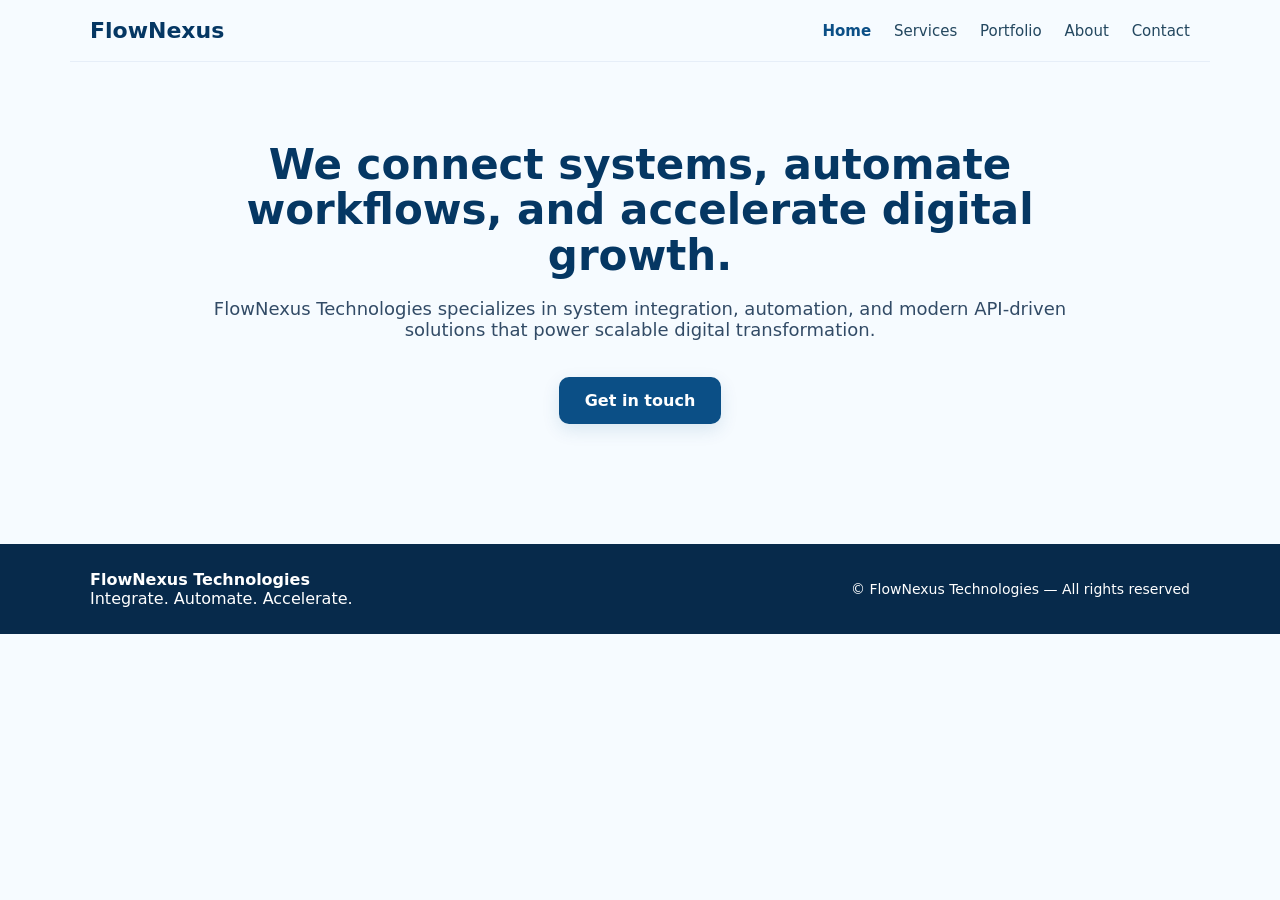
<file: index.html>
<!doctype html>
<html lang="en">
<head>
  <meta charset="utf-8" />
  <meta name="viewport" content="width=device-width, initial-scale=1" />
  <title>FlowNexus Technologies — Integrate. Automate. Accelerate.</title>
  <link rel="stylesheet" href="/flownexus_style.css" />
</head>

<body>
  <!-- HEADER -->
  <header class="site-header" role="banner">
    <div class="container" style="max-width:1100px;margin:0 auto;display:flex;align-items:center;justify-content:space-between;padding:18px 20px;border-bottom:1px solid #e6eef8;">
      <a href="/" style="text-decoration:none;color:#053763;font-weight:700;font-size:22px;">FlowNexus</a>
      <nav class="site-nav" style="font-size:15px;">
        <a href="/" style="margin-right:18px;color:#0b4f86;font-weight:600;text-decoration:none;">Home</a>
        <a href="/services.html" style="margin-right:18px;color:#23475f;text-decoration:none;">Services</a>
        <a href="/portfolio.html" style="margin-right:18px;color:#23475f;text-decoration:none;">Portfolio</a>
        <a href="/about.html" style="margin-right:18px;color:#23475f;text-decoration:none;">About</a>
        <a href="/contact.html" style="color:#23475f;text-decoration:none;">Contact</a>
      </nav>
    </div>
  </header>

  <!-- HERO -->
  <section class="hero anim-hero" style="padding:80px 20px; text-align:center; max-width:900px; margin:auto;">
    <h1 class="anim-hero" style="font-size:42px; color:#053763; line-height:1.08;">
      We connect systems, automate workflows, and accelerate digital growth.
    </h1>

    <p class="anim-hero" style="margin-top:20px; font-size:18px; color:#324b66;">
      FlowNexus Technologies specializes in system integration, automation, and modern API-driven solutions
      that power scalable digital transformation.
    </p>

    <a href="/contact.html" class="btn-primary reveal" 
       style="display:inline-block;margin-top:25px;padding:14px 26px;border-radius:10px;text-decoration:none;">
      Get in touch
    </a>
  </section>

  <!-- FOOTER -->
  <footer style="background:#072a4b;color:#fff;padding:26px 12px;margin-top:40px;">
    <div class="container" style="max-width:1100px;margin:0 auto;display:flex;justify-content:space-between;align-items:center;">
      <div>
        <strong>FlowNexus Technologies</strong><br>
        Integrate. Automate. Accelerate.
      </div>
      <div style="text-align:right;font-size:14px;">
        © FlowNexus Technologies — All rights reserved
      </div>
    </div>
  </footer>

  <script src="/assets/ux.js" defer></script>
</body>
</html>
</file>
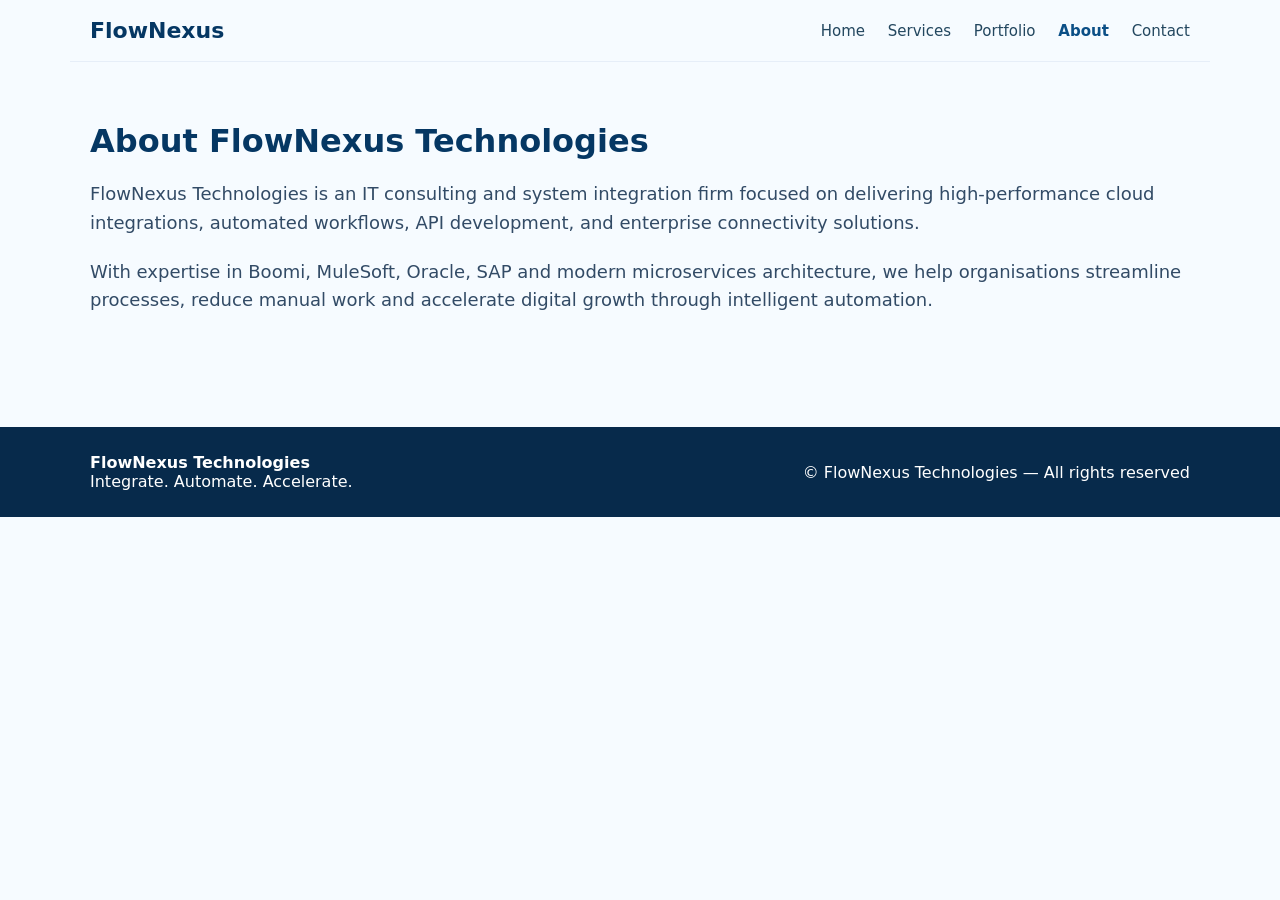
<file: about.html>
<!doctype html>
<html lang="en">
<head>
  <meta charset="utf-8" />
  <meta name="viewport" content="width=device-width, initial-scale=1" />
  <title>About — FlowNexus Technologies</title>
  <link rel="stylesheet" href="/flownexus_style.css" />
</head>

<body>
  <header class="site-header" role="banner">
    <div class="container" style="max-width:1100px;margin:0 auto;display:flex;align-items:center;justify-content:space-between;padding:18px 20px;border-bottom:1px solid #e6eef8;">
      <a href="/" style="text-decoration:none;color:#053763;font-weight:700;font-size:22px;">FlowNexus</a>
      <nav class="site-nav" style="font-size:15px;">
        <a href="/" style="margin-right:18px;color:#23475f;text-decoration:none;">Home</a>
        <a href="/services.html" style="margin-right:18px;color:#23475f;text-decoration:none;">Services</a>
        <a href="/portfolio.html" style="margin-right:18px;color:#23475f;text-decoration:none;">Portfolio</a>
        <a href="/about.html" style="margin-right:18px;color:#0b4f86;font-weight:600;text-decoration:none;">About</a>
        <a href="/contact.html" style="color:#23475f;text-decoration:none;">Contact</a>
      </nav>
    </div>
  </header>

  <section style="padding:60px 20px; max-width:1100px; margin:auto;">
    <h2 style="color:#053763;font-size:32px;margin-bottom:20px;">About FlowNexus Technologies</h2>

    <p class="reveal" style="font-size:18px;color:#324b66;line-height:1.6;">
      FlowNexus Technologies is an IT consulting and system integration firm focused on delivering
      high-performance cloud integrations, automated workflows, API development, and enterprise connectivity solutions.
    </p>

    <p class="reveal stagger-1" style="font-size:18px;color:#324b66;line-height:1.6;margin-top:20px;">
      With expertise in Boomi, MuleSoft, Oracle, SAP and modern microservices architecture, we
      help organisations streamline processes, reduce manual work and accelerate digital growth through intelligent automation.
    </p>
  </section>

  <footer style="background:#072a4b;color:#fff;padding:26px 12px;margin-top:40px;">
    <div class="container" style="max-width:1100px;margin:0 auto;display:flex;justify-content:space-between;align-items:center;">
      <div><strong>FlowNexus Technologies</strong><br> Integrate. Automate. Accelerate.</div>
      <div>© FlowNexus Technologies — All rights reserved</div>
    </div>
  </footer>

  <script src="/assets/ux.js" defer></script>
</body>
</html>
</file>
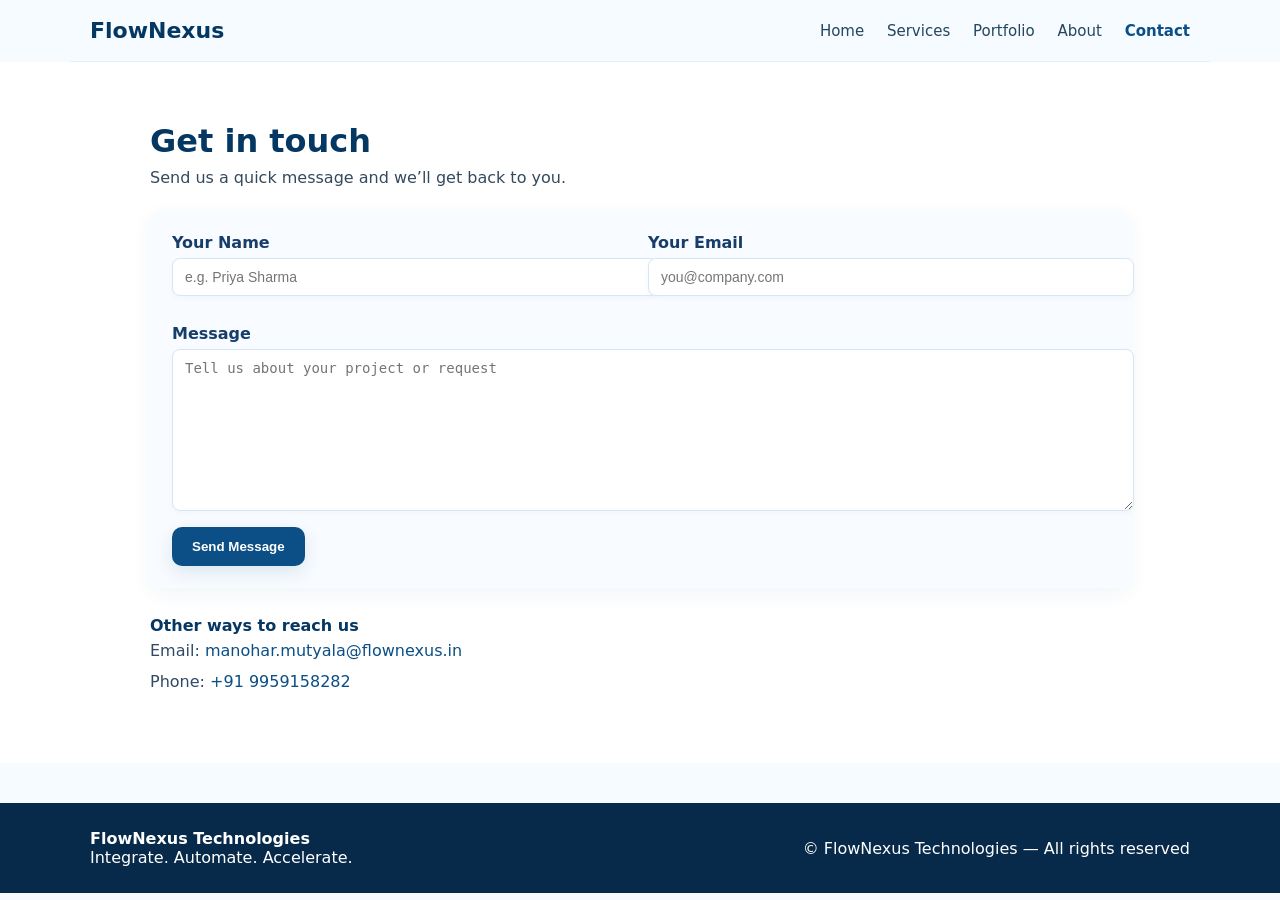
<file: contact.html>
<!doctype html>
<html lang="en">
<head>
  <meta charset="utf-8" />
  <meta name="viewport" content="width=device-width, initial-scale=1" />
  <title>Contact — FlowNexus Technologies</title>
  <link rel="stylesheet" href="/flownexus_style.css" />
</head>

<body>
  <header class="site-header" role="banner">
    <div class="container" style="max-width:1100px;margin:0 auto;display:flex;align-items:center;justify-content:space-between;padding:18px 20px;border-bottom:1px solid #e6eef8;">
      <a href="/" style="text-decoration:none;color:#053763;font-weight:700;font-size:22px;">FlowNexus</a>
      <nav class="site-nav" style="font-size:15px;">
        <a href="/" style="margin-right:18px;color:#23475f;text-decoration:none;">Home</a>
        <a href="/services.html" style="margin-right:18px;color:#23475f;text-decoration:none;">Services</a>
        <a href="/portfolio.html" style="margin-right:18px;color:#23475f;text-decoration:none;">Portfolio</a>
        <a href="/about.html" style="margin-right:18px;color:#23475f;text-decoration:none;">About</a>
        <a href="/contact.html" style="color:#0b4f86;font-weight:600;text-decoration:none;">Contact</a>
      </nav>
    </div>
  </header>

  <main>
    <section class="contact-section reveal" style="padding:60px 16px;">
      <div class="contact-container reveal stagger-1" style="max-width:980px;margin:0 auto;">
        <h2>Get in touch</h2>
        <p class="subtitle">Send us a quick message and we’ll get back to you.</p>

        <form class="contact-form reveal stagger-2" action="https://formspree.io/f/xzznvqrv" method="POST" novalidate>
          <input type="text" name="_honeypot" style="display:none" aria-hidden="true">
          <input type="hidden" name="_next" value="https://flownexus.in/thank-you.html">

          <div class="row">
            <label class="field">
              <span class="field-label">Your Name</span>
              <input class="input" type="text" name="name" required placeholder="e.g. Priya Sharma">
            </label>

            <label class="field">
              <span class="field-label">Your Email</span>
              <input class="input" type="email" name="email" required placeholder="you@company.com">
            </label>
          </div>

          <label class="field">
            <span class="field-label">Message</span>
            <textarea class="textarea" name="message" rows="6" required placeholder="Tell us about your project or request"></textarea>
          </label>

          <div class="form-actions">
            <button class="btn-primary" type="submit">Send Message</button>
          </div>
        </form>

        <aside class="reveal stagger-3" style="margin-top:28px;color:#304a66;">
          <h4 style="margin-bottom:6px;color:#053763;">Other ways to reach us</h4>
          <p>Email: <a href="mailto:manohar.mutyala@flownexus.in">manohar.mutyala@flownexus.in</a></p>
          <p>Phone: <a href="tel:+919959158282">+91 9959158282</a></p>
        </aside>
      </div>
    </section>
  </main>

  <footer style="background:#072a4b;color:#fff;padding:26px 12px;margin-top:40px;">
    <div class="container" style="max-width:1100px;margin:0 auto;display:flex;justify-content:space-between;align-items:center;">
      <div><strong>FlowNexus Technologies</strong><br> Integrate. Automate. Accelerate.</div>
      <div>© FlowNexus Technologies — All rights reserved</div>
    </div>
  </footer>

  <script src="/assets/ux.js" defer></script>
</body>
</html>
</file>
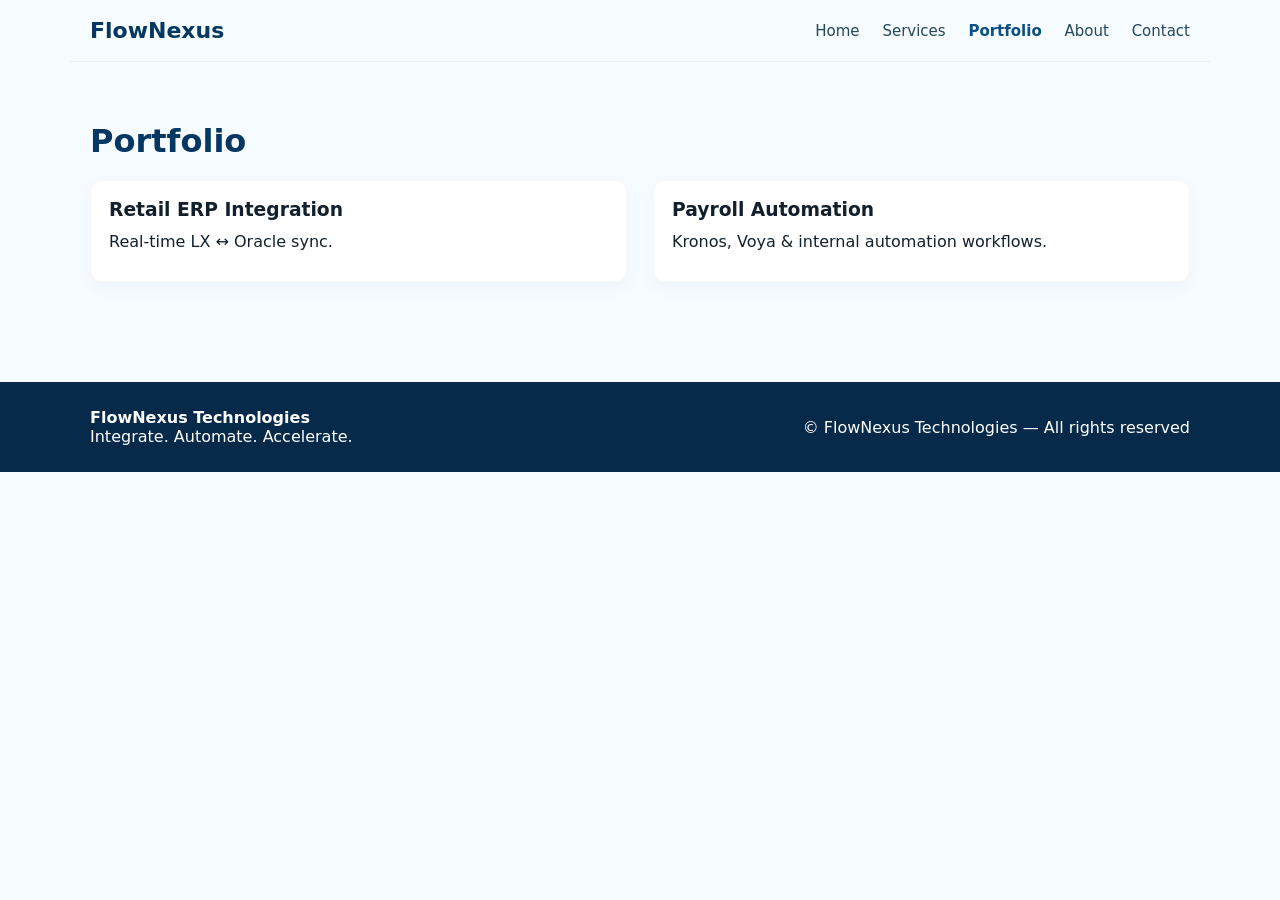
<file: portfolio.html>
<!doctype html>
<html lang="en">
<head>
  <meta charset="utf-8" />
  <meta name="viewport" content="width=device-width, initial-scale=1" />
  <title>Portfolio — FlowNexus Technologies</title>
  <link rel="stylesheet" href="/flownexus_style.css" />
</head>

<body>
  <header class="site-header" role="banner">
    <div class="container" style="max-width:1100px;margin:0 auto;display:flex;align-items:center;justify-content:space-between;padding:18px 20px;border-bottom:1px solid #e6eef8;">
      <a href="/" style="text-decoration:none;color:#053763;font-weight:700;font-size:22px;">FlowNexus</a>
      <nav class="site-nav" style="font-size:15px;">
        <a href="/" style="margin-right:18px;color:#23475f;text-decoration:none;">Home</a>
        <a href="/services.html" style="margin-right:18px;color:#23475f;text-decoration:none;">Services</a>
        <a href="/portfolio.html" style="margin-right:18px;color:#0b4f86;font-weight:600;text-decoration:none;">Portfolio</a>
        <a href="/about.html" style="margin-right:18px;color:#23475f;text-decoration:none;">About</a>
        <a href="/contact.html" style="color:#23475f;text-decoration:none;">Contact</a>
      </nav>
    </div>
  </header>

  <section style="padding:60px 20px; max-width:1100px; margin:auto;">
    <h2 style="color:#053763;font-size:32px;margin-bottom:20px;">Portfolio</h2>

    <div style="display:grid;grid-template-columns:1fr 1fr;gap:26px;">
      <div class="card reveal stagger-1">
        <h3>Retail ERP Integration</h3>
        <p>Real-time LX ↔ Oracle sync.</p>
      </div>

      <div class="card reveal stagger-2">
        <h3>Payroll Automation</h3>
        <p>Kronos, Voya & internal automation workflows.</p>
      </div>
    </div>
  </section>

  <footer style="background:#072a4b;color:#fff;padding:26px 12px;margin-top:40px;">
    <div class="container" style="max-width:1100px;margin:0 auto;display:flex;justify-content:space-between;align-items:center;">
      <div><strong>FlowNexus Technologies</strong><br> Integrate. Automate. Accelerate.</div>
      <div>© FlowNexus Technologies — All rights reserved</div>
    </div>
  </footer>

  <script src="/assets/ux.js" defer></script>
</body>
</html>
</file>
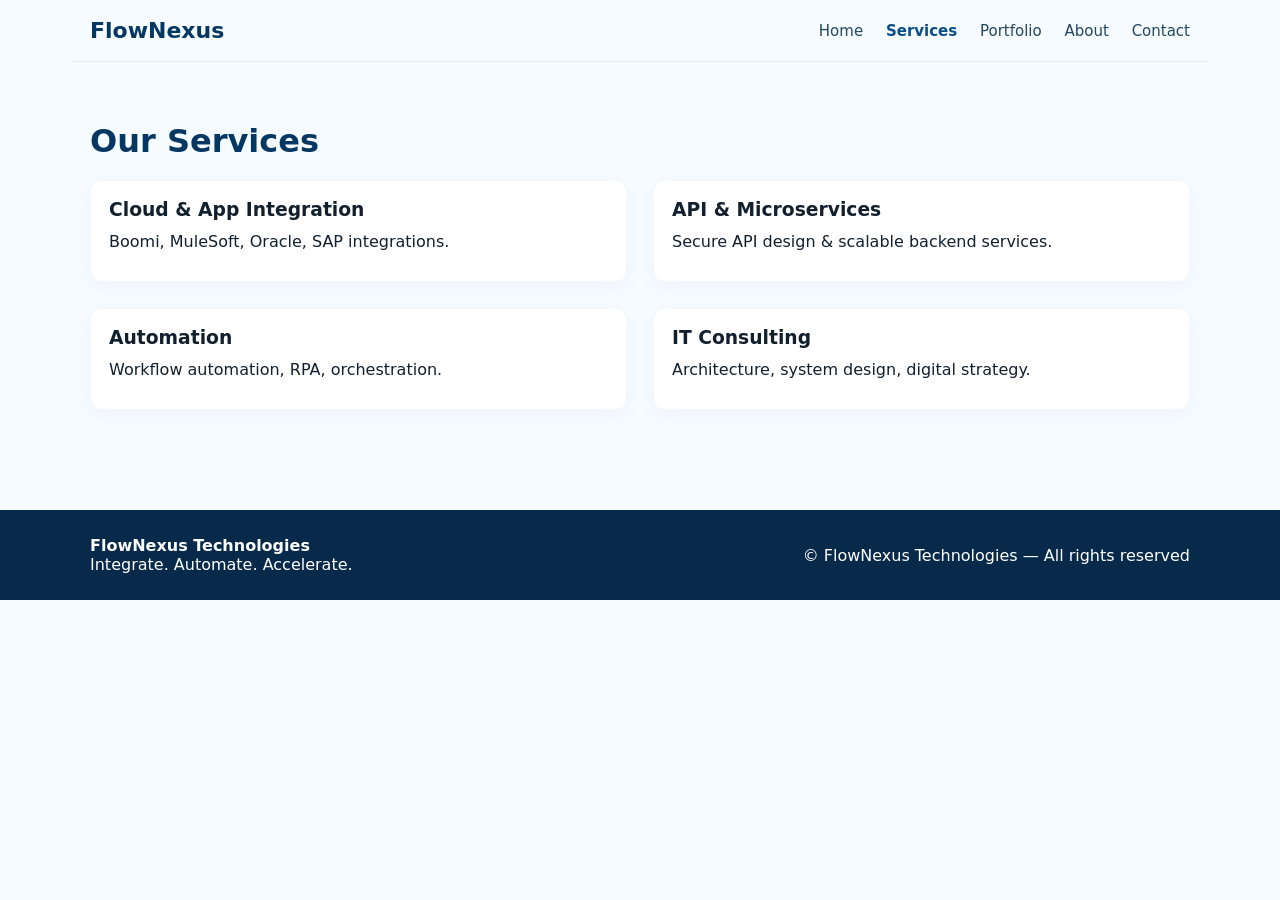
<file: services.html>
<!doctype html>
<html lang="en">
<head>
  <meta charset="utf-8" />
  <meta name="viewport" content="width=device-width, initial-scale=1" />
  <title>Services — FlowNexus Technologies</title>
  <link rel="stylesheet" href="/flownexus_style.css" />
</head>

<body>
  <header class="site-header" role="banner">
    <div class="container" style="max-width:1100px;margin:0 auto;display:flex;align-items:center;justify-content:space-between;padding:18px 20px;border-bottom:1px solid #e6eef8;">
      <a href="/" style="text-decoration:none;color:#053763;font-weight:700;font-size:22px;">FlowNexus</a>
      <nav class="site-nav" style="font-size:15px;">
        <a href="/" style="margin-right:18px;color:#23475f;text-decoration:none;">Home</a>
        <a href="/services.html" style="margin-right:18px;color:#0b4f86;font-weight:600;text-decoration:none;">Services</a>
        <a href="/portfolio.html" style="margin-right:18px;color:#23475f;text-decoration:none;">Portfolio</a>
        <a href="/about.html" style="margin-right:18px;color:#23475f;text-decoration:none;">About</a>
        <a href="/contact.html" style="color:#23475f;text-decoration:none;">Contact</a>
      </nav>
    </div>
  </header>

  <section style="padding:60px 20px; max-width:1100px; margin:auto;">
    <h2 style="font-size:32px;color:#053763;margin-bottom:20px;">Our Services</h2>

    <div style="display:grid;grid-template-columns:1fr 1fr;gap:26px;">
      <div class="card reveal stagger-1">
        <h3>Cloud & App Integration</h3>
        <p>Boomi, MuleSoft, Oracle, SAP integrations.</p>
      </div>

      <div class="card reveal stagger-2">
        <h3>API & Microservices</h3>
        <p>Secure API design & scalable backend services.</p>
      </div>

      <div class="card reveal stagger-3">
        <h3>Automation</h3>
        <p>Workflow automation, RPA, orchestration.</p>
      </div>

      <div class="card reveal stagger-1">
        <h3>IT Consulting</h3>
        <p>Architecture, system design, digital strategy.</p>
      </div>
    </div>
  </section>

  <footer style="background:#072a4b;color:#fff;padding:26px 12px;margin-top:40px;">
    <div class="container" style="max-width:1100px;margin:0 auto;display:flex;justify-content:space-between;align-items:center;">
      <div><strong>FlowNexus Technologies</strong><br> Integrate. Automate. Accelerate.</div>
      <div style="text-align:right;">© FlowNexus Technologies — All rights reserved</div>
    </div>
  </footer>

  <script src="/assets/ux.js" defer></script>
</body>
</html>
</file>
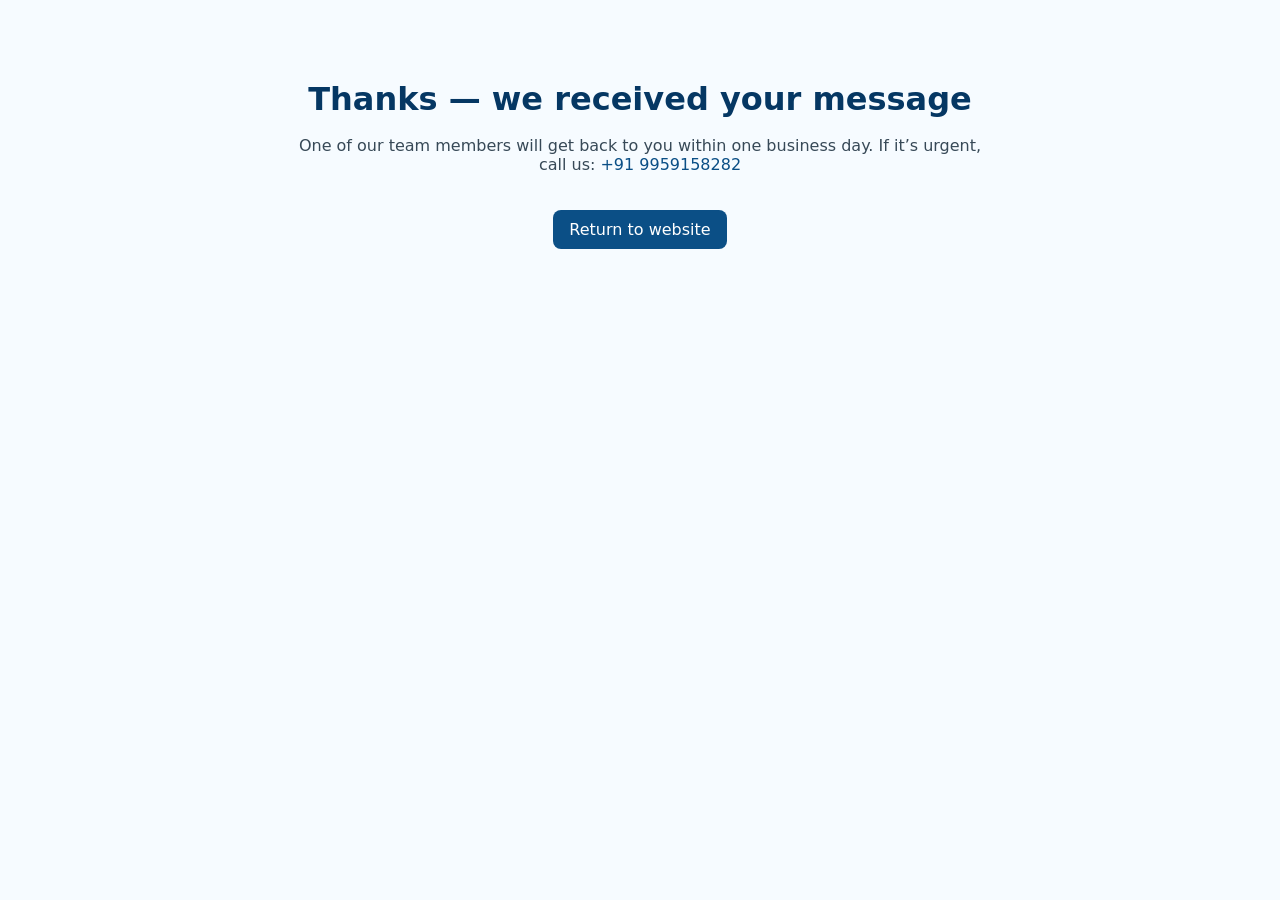
<file: thank-you.html>
<!doctype html>
<html lang="en">
<head>
  <meta charset="utf-8" />
  <title>Thanks — FlowNexus</title>
  <meta name="viewport" content="width=device-width,initial-scale=1" />
  <link rel="stylesheet" href="/flownexus_style.css" />
</head>
<body>
  <main style="padding:80px 20px;text-align:center;">
    <h1 style="color:#053763;">Thanks — we received your message</h1>
    <p style="max-width:700px;margin:18px auto;color:#374957;">
      One of our team members will get back to you within one business day. If it’s urgent, call us: <a href="tel:+919959158282">+91 9959158282</a>
    </p>
    <a href="/" style="display:inline-block;margin-top:18px;padding:10px 16px;border-radius:8px;background:#0b4f86;color:#fff;text-decoration:none;">Return to website</a>
  </main>
</body>
</html>
</file>
<file: flownexus_style.css>
/* Basic site styles (minimal) */
:root{--brand:#0b4f86;--brand-2:#053763;--muted:#324b66}
body{font-family:Inter,system-ui,Segoe UI,Roboto,Arial,sans-serif;margin:0;color:#12202e;background:#f6fbff}
.container{padding:0 18px}
a{color:var(--brand);text-decoration:none}
h1,h2,h3{margin:0 0 12px 0}
p{margin:0 0 12px 0}

/* Contact form styles */
.contact-section { padding: 60px 20px; background: #fff; color:#0b2746; }
.contact-container { max-width: 980px; margin: 0 auto; }
.contact-container h2 { font-size: 32px; margin-bottom: 8px; color:#053763; }
.contact-container .subtitle { margin-bottom: 24px; color:#34495e; }

.contact-form { background:#f8fbff; padding:22px; border-radius:12px; box-shadow:0 6px 20px rgba(11,79,134,0.06); }

.contact-form .row { display:grid;grid-template-columns:1fr 1fr;gap:16px;margin-bottom:16px}
@media (max-width:720px){ .contact-form .row{grid-template-columns:1fr} }

.field { display:block; margin-bottom: 12px; }
.field-label { display:block; font-weight:600; margin-bottom:6px; color:#173d6a; }
.input, .textarea {
  width:100%;
  padding:10px 12px;
  border:1px solid #d6e6f6;
  border-radius:8px;
  background:#fff;
  font-size:14px;
  box-shadow: 0 2px 6px rgba(8,39,79,0.03);
}
.textarea { min-height:140px; resize:vertical; }

.form-actions { margin-top: 12px; }
.btn-primary {
  background:var(--brand);
  color:#fff;
  padding:12px 20px;
  border-radius:10px;
  border:none;
  cursor:pointer;
  font-weight:600;
  box-shadow: 0 6px 18px rgba(11,79,134,0.12);
}
.btn-primary:hover { transform: translateY(-1px); background:#0967b1; }

/* ====== UX POLISH: animations, reveals, sticky header, buttons ====== */

@media (prefers-reduced-motion: reduce) {
  .reveal, .anim-hero, .btn-primary, .card, .sticky-header {
    transition: none !important;
    animation: none !important;
    transform: none !important;
  }
}

.site-header {
  position: sticky;
  top: 0;
  z-index: 1200;
  backdrop-filter: none;
  transition: background 220ms ease, box-shadow 220ms ease, backdrop-filter 220ms ease, transform 220ms ease;
}

.site-header.scrolled {
  background: rgba(255,255,255,0.78);
  backdrop-filter: blur(6px);
  box-shadow: 0 8px 24px rgba(6,30,50,0.06);
  transform: translateY(0);
}

.anim-hero {
  opacity: 0; transform: translateY(14px) scale(0.995);
  animation: heroIn 700ms cubic-bezier(.2,.9,.2,1) forwards;
  animation-delay: 220ms;
}

@keyframes heroIn { to { opacity: 1; transform: translateY(0) scale(1); } }

.reveal { opacity: 0; transform: translateY(18px); transition: opacity 520ms cubic-bezier(.2,.9,.2,1), transform 520ms cubic-bezier(.2,.9,.2,1); }
.reveal.visible { opacity: 1; transform: translateY(0); }
.reveal.stagger-1 { transition-delay: 80ms; }
.reveal.stagger-2 { transition-delay: 160ms; }
.reveal.stagger-3 { transition-delay: 240ms; }

.btn-primary {
  transform: translateZ(0);
  transition: transform 170ms cubic-bezier(.2,.9,.2,1), box-shadow 170ms ease, background 170ms ease;
}
.btn-primary:hover { transform: translateY(-4px) scale(1.01); box-shadow: 0 16px 30px rgba(11,79,134,0.12); }

.card {
  background: #fff;
  border-radius: 12px;
  padding:18px;
  border:1px solid rgba(11,79,134,0.04);
  box-shadow: 0 6px 18px rgba(11,79,134,0.04);
  transition: transform 240ms cubic-bezier(.2,.9,.2,1), box-shadow 240ms ease;
}
.card:hover { transform: translateY(-8px); box-shadow: 0 22px 40px rgba(11,79,134,0.08); }

html { scroll-behavior: smooth; }
</file>
